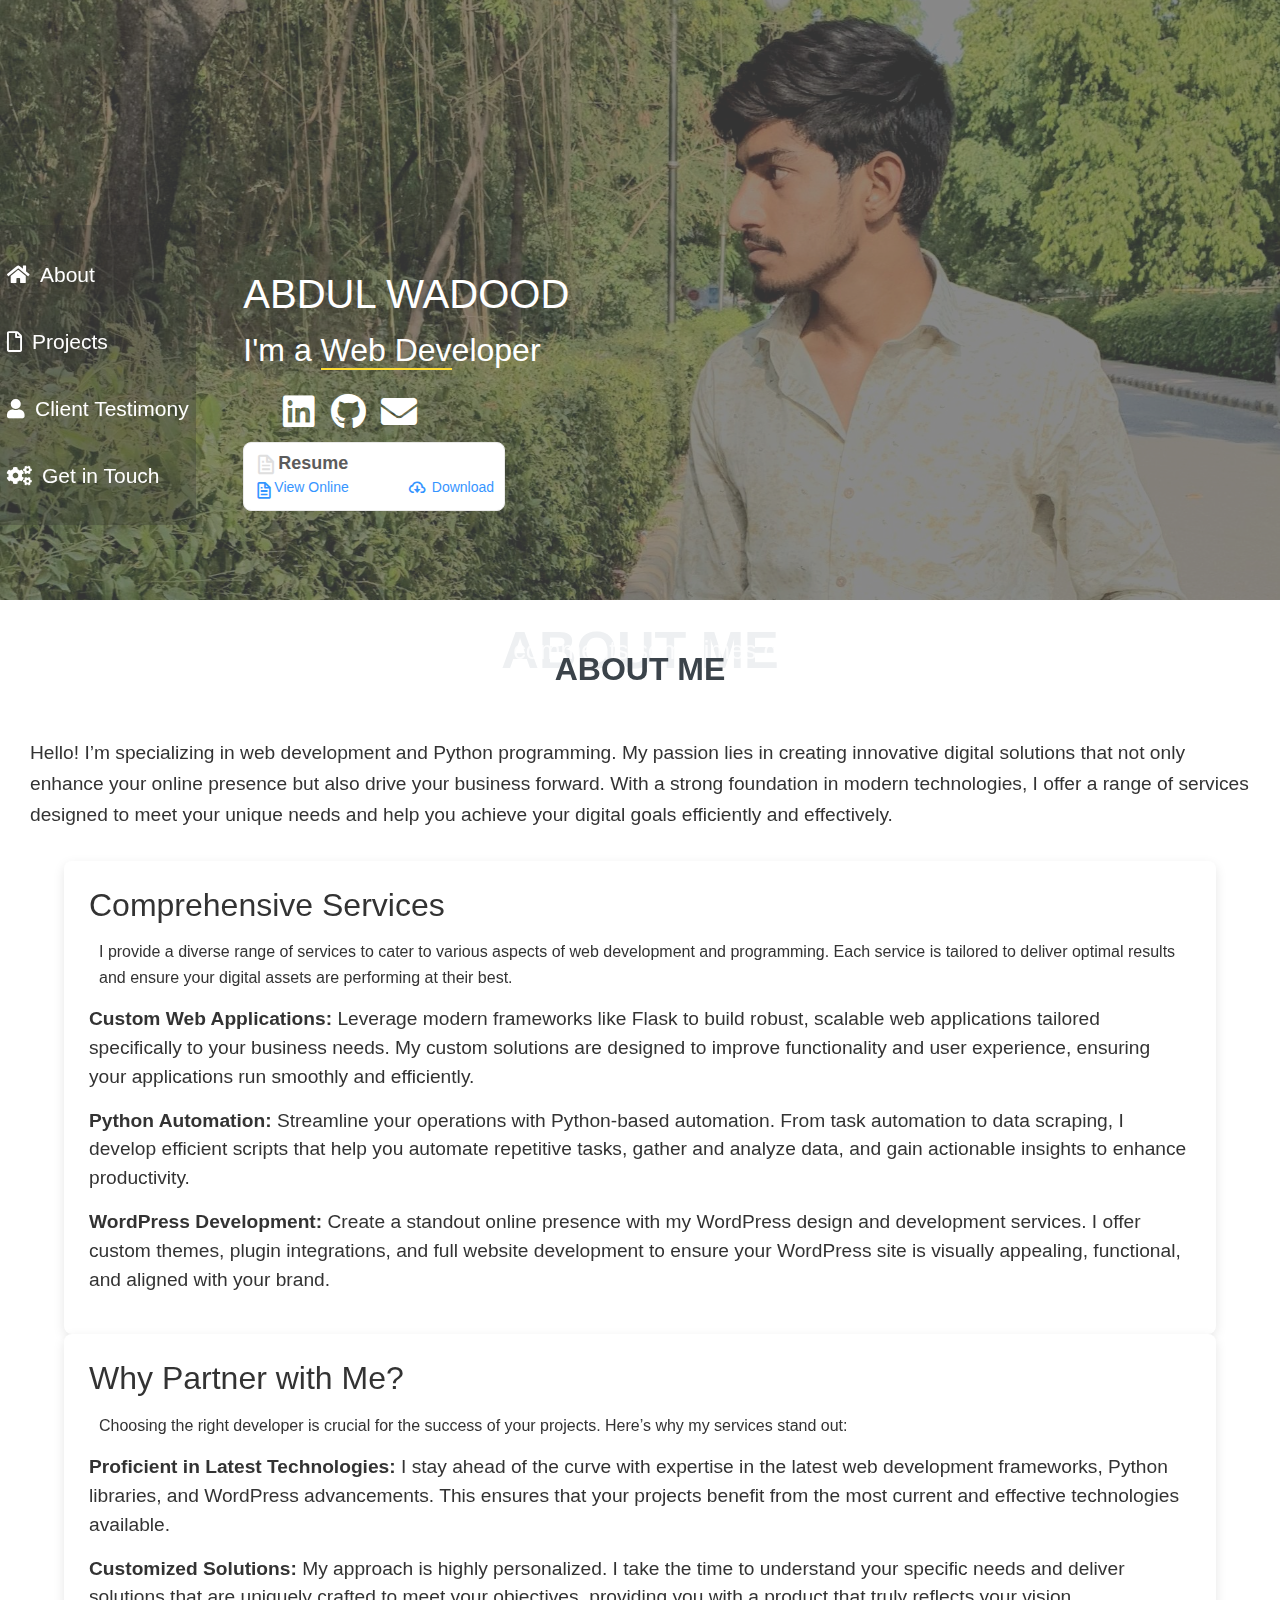
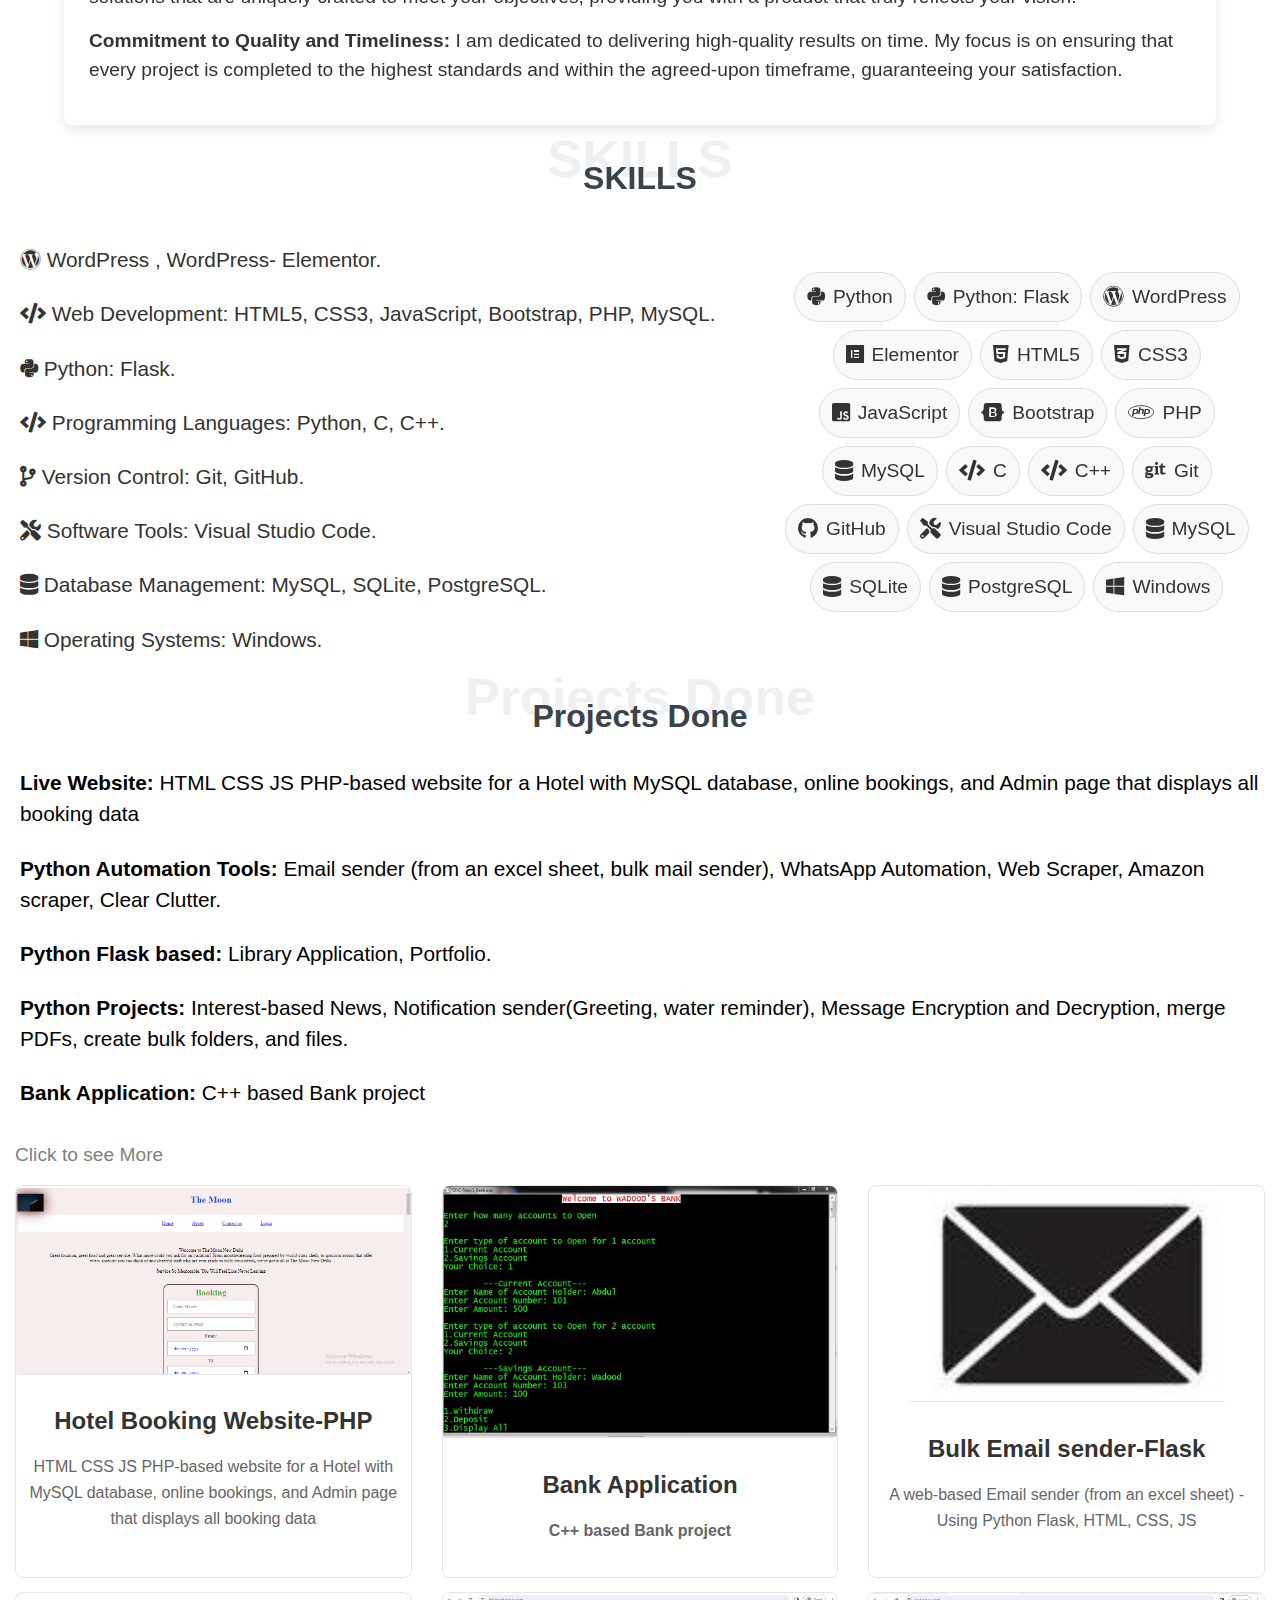
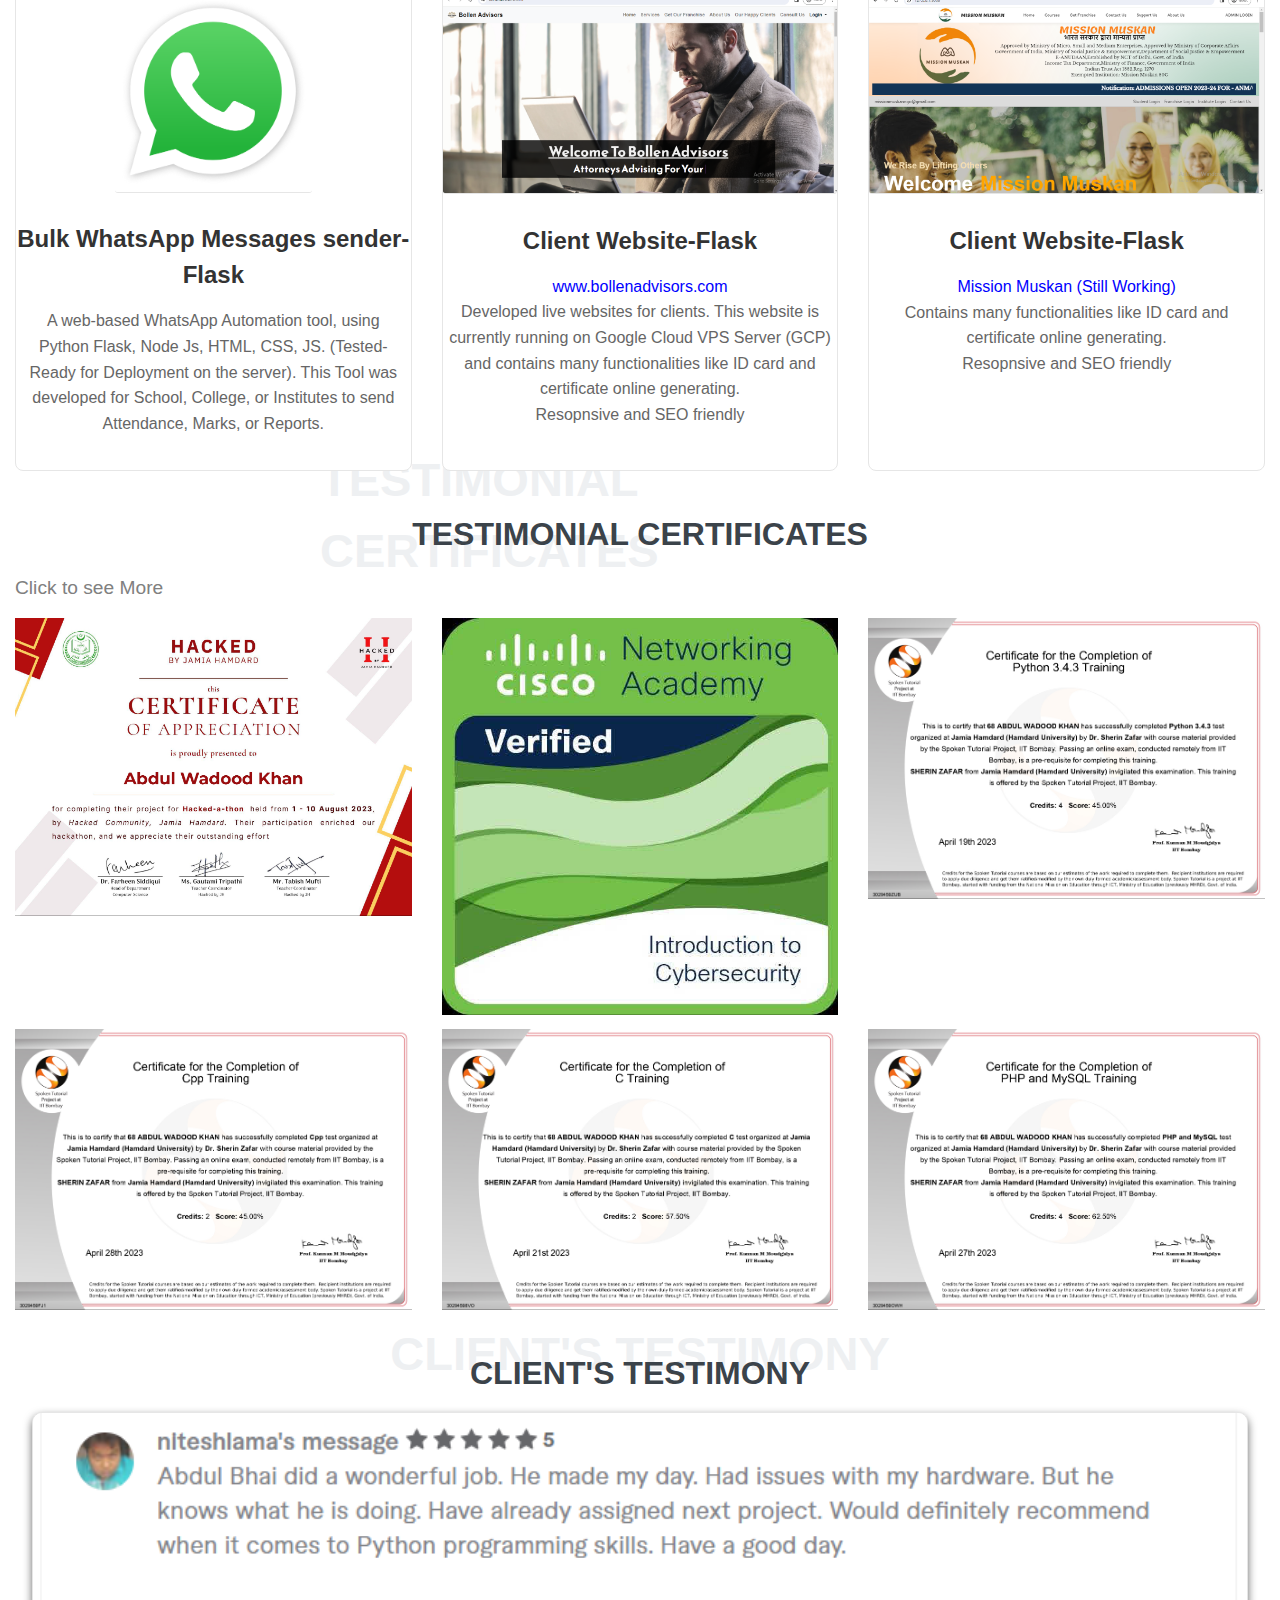
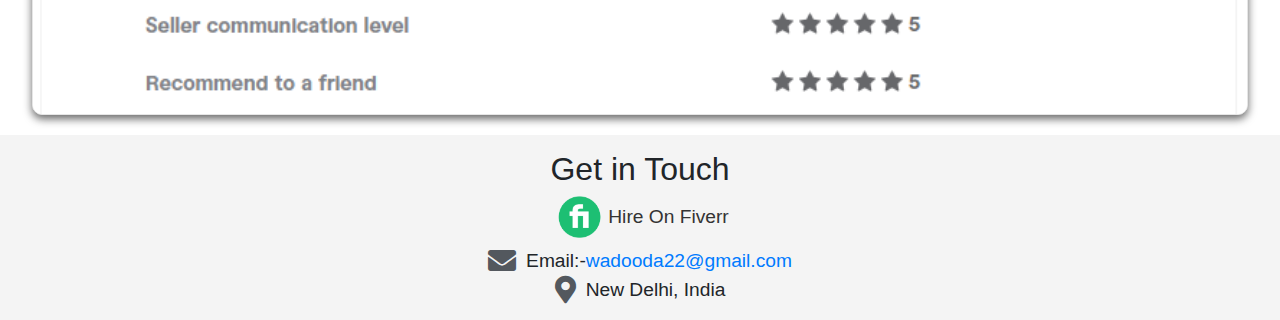
<file: index.html>
<!DOCTYPE html>
<html lang="en">

<head>
  <meta charset="UTF-8">
  <meta name="viewport" content="width=device-width, initial-scale=1, shrink-to-fit=no">
  <title>Abdul Wadood - Software developer | Web developer | Freelancer | Portfolio | Website </title>
  <!-- Bootstrap CSS -->
  <link rel="stylesheet" href="https://stackpath.bootstrapcdn.com/bootstrap/4.3.1/css/bootstrap.min.css">
  <!-- Font Awesome CSS for icons -->
  <link rel="stylesheet" href="https://cdnjs.cloudflare.com/ajax/libs/font-awesome/5.15.1/css/all.min.css">

  <link rel="stylesheet" href="https://unpkg.com/boxicons@2.1.2/css/boxicons.min.css">

  <meta name="description" content="Experienced web developer and Python specialist based in Delhi. Offering custom web applications, efficient Python automation, and professional WordPress development. Enhance your digital presence with tailored solutions and expert support.">
  <meta name="keywords" content="web development, Python programming, custom web applications, Python automation, WordPress development, freelance web developer, digital solutions, professional web services, freelancer, website, Flask, delhi web development, delhi Python expert, okhla website building, okhla Python expert,batla house web development, batla house Python expert,small bussiness,los angeles,california,noida">
  <meta name="author" content="Abdul Wadood">
  <meta name="viewport" content="width=device-width, initial-scale=1.0">
  
  
  <!-- <link rel="stylesheet" href="/bootstrap/css/bootstrap.min.css"> -->
  <!-- <link rel="stylesheet" href="/css/bootstrap.min.css"> -->
  <!-- <script src="/bootstrap/js/bootstrap.bundle.min.js"></script>
<script src="/bootstrap/js/popper.js"></script>
<script src="/bootstrap/js/jquery.js"></script>
<script src="/bootstrap/js/min.js"></script> -->




  <link rel="stylesheet" href="style.css">
  <link rel="stylesheet" href="media.css">

  <!-- Fetch the SVG content for the "timer" icon -->
  <link rel="icon" href="timer-icon.png" type="image/png">
  <!-- <link rel="icon" href="/path/to/favicon.ico" type="image/x-icon"> -->
  <link rel="shortcut icon" href="timer-icon.png" type="image/png">

</head>

<body>

  <!-- Add the id="mainNavbar" to your navbar div -->
  <div class="navbar" id="mainNavbar">
    <a href="/" id="first">Abdul Wadood</a>
    <a href="#about.html"><i class="fas fa-home"></i>About</a>
    <a href="#projects"><i class="far fa-file"></i>Projects</a>
    <a href="#testimony"><i class="fas fa-user"></i>Client Testimony</a>
    <a href="#get-in-touch"><i class="fas fa-cogs"></i>Get in Touch</a>
  </div>


  <div class="container-fluid">
    <div class="row">
      <!-- Right Content -->
      <div class="col-md-10 offset-md-2">
        <div class="container center-content">
          <h1>ABDUL WADOOD</h1>
          <p class="lead">I'm a <span class="green-underline">Web Dev</span>eloper</p>
          <!-- webdeveloper , website development, wordpress ,  elemntor, python-->
          <div class="social-icons">
            <a href="https://www.linkedin.com/in/abdul-wadood-5a5a9a24a/" target="_blank" title="LinkedIn">
              <i class="fab fa-linkedin"></i>
            </a>

            <a href="https://github.com/abdulhost" target="_blank" title="GitHub">
              <i class="fab fa-github"></i>
            </a>

            <!-- <a href="mailto:wadooda22@gmail.com" title="Email">
              <i class="fas fa-envelope icon"></i>
            </a> -->
            <a href="mailto:wadooda22@gmail.com?subject=Refrence:-Portfolio" title="Email">
              <i class="fas fa-envelope icon"></i>
          </a>
          

          </div>


          <p class="quote">"Code never lies, comments sometimes do."<br><span class="author-name">-Ron Jeffries</span>
          </p>

        </div>
        <div class="col">
          <div class="resume document-card">
            <i class="bx bx-file document-icon"></i>
            <div class="card-body" style="
                -ms-flex: 1 1 auto;
                flex: 1 1 auto;
                padding: 10px;
            ">
              <h5 class="document-title">Resume</h5>
              <div class="document-download">
                <a href="resume.pdf" target="_blank"><i class="bx bx-file"
                    style="font-size: 20px; margin-top: 5px;"></i> View Online</a>
                <a href="resume.pdf" download><i class="bx bx-cloud-download"></i> Download</a>
              </div>
            </div>
          </div>
        </div>
      </div>
    </div>
  </div>
  <!-- About Section -->
  <div class="about-section" id="about">
    <span>ABOUT ME</span>
    <h2 class="section-title">ABOUT ME</h2>
    <!-- <p>
      Dedicated and enthusiastic BCA student at Jamia Hamdard with a strong passion for web development and Python
      programming. Eager to leverage my skills and knowledge to contribute effectively to a software engineering role
      and drive the success of a forward-thinking organization.<br>
      Purpose for developing this website was to showcase my skills, still working on this...<br>
    </p> -->

    <!-- <p>
      Jamia Hamdard University, [Expected Graduation: 2024, May] - Bachelors of Computer Applications
    </p> -->
    <section id="intro" style="padding: 20px; margin: 0; background: #ffffff; border-radius: 8px;">
      <p>Hello! I’m specializing in web development and Python programming. My passion lies in creating innovative digital solutions that not only enhance your online presence but also drive your business forward. With a strong foundation in modern technologies, I offer a range of services designed to meet your unique needs and help you achieve your digital goals efficiently and effectively.</p>
  </section>
  
  <section id="services" style="padding: 25px; margin: 0 5%; background: #ffffff; border-radius: 8px; box-shadow: 0 4px 12px rgba(0, 0, 0, 0.1);">
      <h2 style="font-size: 2rem; margin-bottom: 15px;">Comprehensive Services</h2>
      <p style="font-size: 1rem; margin-bottom: 15px;">I provide a diverse range of services to cater to various aspects of web development and programming. Each service is tailored to deliver optimal results and ensure your digital assets are performing at their best.</p>
      <ul style="list-style-type: none; padding: 0; margin: 0;">
          <li style="margin: 15px 0;">
              <strong style="font-size: 1.2rem;">Custom Web Applications:</strong> Leverage modern frameworks like Flask to build robust, scalable web applications tailored specifically to your business needs. My custom solutions are designed to improve functionality and user experience, ensuring your applications run smoothly and efficiently.
          </li>
          <li style="margin: 15px 0;">
              <strong style="font-size: 1.2rem;">Python Automation:</strong> Streamline your operations with Python-based automation. From task automation to data scraping, I develop efficient scripts that help you automate repetitive tasks, gather and analyze data, and gain actionable insights to enhance productivity.
          </li>
          <li style="margin: 15px 0;">
              <strong style="font-size: 1.2rem;">WordPress Development:</strong> Create a standout online presence with my WordPress design and development services. I offer custom themes, plugin integrations, and full website development to ensure your WordPress site is visually appealing, functional, and aligned with your brand.
          </li>
      </ul>
  </section>
  
  <section id="why-choose-me" style="padding: 25px; margin: 0 5%; background: #ffffff; border-radius: 8px; box-shadow: 0 4px 12px rgba(0, 0, 0, 0.1);">
      <h2 style="font-size: 2rem; margin-bottom: 15px;">Why Partner with Me?</h2>
      <p style="font-size: 1rem; margin-bottom: 15px;">Choosing the right developer is crucial for the success of your projects. Here’s why my services stand out:</p>
      <ul style="list-style-type: none; padding: 0; margin: 0;">
          <li style="margin: 15px 0;">
              <strong style="font-size: 1.2rem;">Proficient in Latest Technologies:</strong> I stay ahead of the curve with expertise in the latest web development frameworks, Python libraries, and WordPress advancements. This ensures that your projects benefit from the most current and effective technologies available.
          </li>
          <li style="margin: 15px 0;">
              <strong style="font-size: 1.2rem;">Customized Solutions:</strong> My approach is highly personalized. I take the time to understand your specific needs and deliver solutions that are uniquely crafted to meet your objectives, providing you with a product that truly reflects your vision.
          </li>
          <li style="margin: 15px 0;">
              <strong style="font-size: 1.2rem;">Commitment to Quality and Timeliness:</strong> I am dedicated to delivering high-quality results on time. My focus is on ensuring that every project is completed to the highest standards and within the agreed-upon timeframe, guaranteeing your satisfaction.
          </li>
      </ul>
  </section>
  
  

    <!-- <h3 class="mt-4">SKILLS</h3> -->
    <span style="margin-top: 34px;">SKILLS</span>
    <h2 class="section-title" style="margin-top: 34px;">SKILLS</h2>
    <div class="skills-container">
      <div class="left-side">
        <ul class="list-group">
          <li class="list-group-item">
            <i class="fab fa-wordpress"></i> WordPress , WordPress- Elementor.
          </li>
          <li class="list-group-item">
            <i class="fas fa-code"></i> Web Development: HTML5, CSS3, JavaScript, Bootstrap, PHP, MySQL.
          </li>
          <li class="list-group-item">
            <i class="fab fa-python"></i> Python: Flask.
          </li>
          <li class="list-group-item">
            <i class="fas fa-code"></i> Programming Languages: Python, C, C++.
          </li>
          <li class="list-group-item">
            <i class="fas fa-code-branch"></i> Version Control: Git, GitHub.
          </li>
          <li class="list-group-item">
            <i class="fas fa-tools"></i> Software Tools: Visual Studio Code.
          </li>
          <li class="list-group-item">
            <i class="fas fa-database"></i> Database Management: MySQL, SQLite, PostgreSQL.
          </li>
          <li class="list-group-item">
            <i class="fab fa-windows"></i> Operating Systems: Windows.
          </li>
        </ul>
      </div>

      <div class="right-side">
        <!-- <div class="skill-container">
          <div class="skills html">HTML</div>
        </div>

        <div class="skill-container">
          <div class="skills css">CSS</div>
        </div>

        <div class="skill-container">
          <div class="skills js">JavaScript</div>
        </div>

        <div class="skill-container">
          <div class="skills php">PHP</div>
        </div>

        <div class="skill-container">
          <div class="skills wp">C++ Language</div>
        </div>

        <div class="skill-container">
          <div class="skills ps">C Language</div>
        </div>
        <div class="skill-container">
          <div class="skills py">Python</div>
        </div> -->
        <div class="language-box">
          <i class="fab fa-python"></i>
          <h4>Python</h4>
        </div>
        <div class="language-box">
          <i class="fab fa-python"></i>
          <h4>Python: Flask</h4>
        </div>
        <div class="language-box">
          <i class="fab fa-wordpress"></i>
          <h4>WordPress</h4>
        </div>
        <div class="language-box">
          <i class="fab fa-elementor"></i>
          <h4>Elementor</h4>
        </div>
        <div class="language-box">
          <i class="fab fa-html5"></i>
          <h4>HTML5</h4>
        </div>
        <div class="language-box">
          <i class="fab fa-css3-alt"></i>
          <h4>CSS3</h4>
        </div>
        <div class="language-box">
          <i class="fab fa-js-square"></i>
          <h4>JavaScript</h4>
        </div>
        <div class="language-box">
          <i class="fab fa-bootstrap"></i>
          <h4>Bootstrap</h4>
        </div>
        <div class="language-box">
          <i class="fab fa-php"></i>
          <h4>PHP</h4>
        </div>
        <div class="language-box">
          <i class="fas fa-database"></i>
          <h4>MySQL</h4>
        </div>
        <div class="language-box">
          <i class="fas fa-code"></i>
          <h4>C</h4>
        </div>
        <div class="language-box">
          <i class="fas fa-code"></i>
          <h4>C++</h4>
        </div>
        <div class="language-box">
          <i class="fab fa-git"></i>
          <h4>Git</h4>
        </div>
        <div class="language-box">
          <i class="fab fa-github"></i>
          <h4>GitHub</h4>
        </div>
        <div class="language-box">
          <i class="fas fa-tools"></i>
          <h4>Visual Studio Code</h4>
        </div>
        <div class="language-box">
          <i class="fas fa-database"></i>
          <h4>MySQL</h4>
        </div>
        <div class="language-box">
          <i class="fas fa-database"></i>
          <h4>SQLite</h4>
        </div>
        <div class="language-box">
          <i class="fas fa-database"></i>
          <h4>PostgreSQL</h4>
        </div>
        <div class="language-box">
          <i class="fab fa-windows"></i>
          <h4>Windows</h4>
        </div>
      </div>
    </div>

  </div>

  <!-- Projects Section -->
  <div class="projects-section" id="projects">
    <!-- <h2 class="section-title">Projects Done</h2> -->
    <span>Projects Done</span>
    <h2 class="section-title">Projects Done</h2>
    <div class="project-list">
      <ul class="list-group">
        <li class="list-group-item">
          <strong>Live Website:</strong> HTML CSS JS PHP-based website for a Hotel with MySQL database, online bookings,
          and Admin page that displays all booking data
        </li>
        <li class="list-group-item">
          <strong>Python Automation Tools:</strong> Email sender (from an excel sheet, bulk mail sender), WhatsApp
          Automation, Web Scraper, Amazon scraper, Clear Clutter.
        </li>
        <li class="list-group-item">
          <strong>Python Flask based:</strong> Library Application, Portfolio.
        </li>
        <li class="list-group-item">
          <strong>Python Projects:</strong> Interest-based News, Notification sender(Greeting, water reminder), Message
          Encryption and Decryption, merge PDFs, create bulk folders, and files.
        </li>
        <li class="list-group-item">
          <strong>Bank Application:</strong> C++ based Bank project
        </li>
      </ul>
    </div>

    <!-- <div class="project-details">
    <h3>Data Analysis and Visualization (Python Project)</h3>
    <ul>
      <li>Developed interactive data insights using Flask framework.</li>
      <li>Designed a personal portfolio website using Flask and PostgreSQL.</li>
    </ul>

    <h3>Portfolio Website (Live Website Development)</h3>
    <ul>
      <li>Implemented user authentication, Feedback/offer Form submission with PostgreSQL as backend.</li>
      <li>Optimized website performance and responsiveness for diverse devices.</li>
    </ul>

    <h3>WhatsApp Messages Sender web app (Live Website Development)</h3>
    <ul>
      <li>Using Selenium and Node.js library.</li>
      <li>Implemented user authentication, Feedback/offer Form submission with PostgreSQL as backend.</li>
      <li>Optimized website performance and responsiveness for diverse devices.</li>
    </ul>

    <h3>Client Websites</h3>
    <p>
      Developed live websites for clients. You can see samples of my work on <a href="https://www.bollenadvisors.com" target="_blank">www.bollenadvisors.com</a>. This website is currently running on Google Cloud VPS Server (GCP) and contains many functionalities like ID card and certificate online generating.
    </p>
  </div> -->

    <div class="container">
      <p style="color: gray;">Click to see More</p>
      <div class="row">
        <!-- <div class="col-md-4">
          <div class="card project-card">
            <a href="#" data-toggle="modal" data-target="#myModal0">
              <img src="Home-FlatMatch -1.png" class="card-img-top card-img" alt="Image 1">
              <div class="card-text-container">
                <p class="project-name"> FlatMatch-Flask WebApp </p>
                <p class="card-text">
                  In a world bustling with activity and constant change, finding the perfect living space can often feel
                  like searching for a needle in a haystack. Whether you're a college student navigating the
                  complexities of relocation or a young professional seeking compatible roommates, the quest for an
                  ideal living arrangement can be daunting. Enter FlatMatch – your ultimate destination for hassle-free
                  room and roommate searches.
                </p>
              </div>
              <div class="card-overlay">
                <p class="mb-0">See more</p>
              </div>
            </a>
          </div>
        </div> -->

        <div class="col-md-4">
          <div class="card project-card">
            <a href="#" data-toggle="modal" data-target="#myModal1">
              <img src="hotel.png" class="card-img-top card-img" alt="Image 1">
              <div class="card-text-container">
                <p class="project-name">Hotel Booking Website-PHP</p>
                <p class="card-text">
                  HTML CSS JS PHP-based website for a Hotel with MySQL database, online bookings, and Admin page that
                  displays all booking data
                </p>
              </div>
              <div class="card-overlay">
                <p class="mb-0">See more</p>
              </div>
            </a>
          </div>
        </div>

        <div class="col-md-4">
          <div class="card project-card">
            <a href="#" data-toggle="modal" data-target="#myModal2">
              <img src="Image1.jpeg" class="card-img-top card-img" alt="Image 2">
              <div class="card-text-container">
                <p class="project-name">Bank Application</p>
                <p class="card-text">
                  <strong>C++ based Bank project</strong>
                </p>
              </div>
              <div class="card-overlay">
                <p class="mb-0">See more</p>
              </div>
            </a>
          </div>
        </div>

        <div class="col-md-4">
          <div class="card project-card">
            <a href="#" data-toggle="modal" data-target="#myModal3">
              <img src="email.jpg" style="width: 80%; margin: auto; display: block;" class="card-img-top card-img"
                alt="Image 3">

              <div class="card-text-container">
                <p class="project-name">Bulk Email sender-Flask</p>
                <p class="card-text">
                  A web-based Email sender (from an excel sheet) - Using Python Flask, HTML, CSS, JS
                </p>
              </div>
              <div class="card-overlay">
                <p class="mb-0">See more</p>
              </div>
            </a>
          </div>
        </div>

        <div class="col-md-4">
          <div class="card project-card">
            <a href="#" data-toggle="modal" data-target="#myModal4">
              <img src="WhatsApp.svg.webp" style="width: 50%; margin: auto; display: block;"
                class="card-img-top card-img" alt="Image 4">
              <div class="card-text-container">
                <p class="project-name">Bulk WhatsApp Messages sender- Flask</p>
                <p class="card-text">
                  A web-based WhatsApp Automation tool, using Python Flask, Node Js, HTML, CSS, JS. (Tested-Ready for
                  Deployment on the server). This Tool was developed for School, College, or Institutes to send
                  Attendance,
                  Marks, or Reports.
                </p>
              </div>
              <div class="card-overlay">
                <p class="mb-0">See more</p>
              </div>
            </a>
          </div>
        </div>

        <div class="col-md-4">
          <div class="card project-card">
            <a href="#" data-toggle="modal" data-target="#myModal5">
              <img src="bollen.png" class="card-img-top card-img" alt="Image 5">
              <div class="card-text-container">
                <p class="project-name">Client Website-Flask</p>
                <p class="card-text">
                  <span style="color:blue;">www.bollenadvisors.com</span><br>
                  Developed live websites for clients. This website is currently running on Google Cloud VPS Server
                  (GCP)
                  and contains many functionalities like ID card and certificate online generating.
                  <br>Resopnsive and SEO friendly
                </p>
              </div>
              <div class="card-overlay">
                <span
                  style="text-decoration: underline; cursor: pointer; margin-bottom: 80px; display: block; color: aliceblue; transition: transform 0.3s;"
                  onclick="window.open('https://www.bollenadvisors.com', '_blank')"
                  onmouseover="this.style.transform='scale(1.1)'"
                  onmouseout="this.style.transform='scale(1)'">www.bollenadvisors.com</span>
                <p class="mb-0"
                  style="margin-top: 5px; text-align: center; position: absolute; width: 100%; transition: transform 0.3s;">
                  See more</p>
              </div>
            </a>
          </div>
        </div>

        <div class="col-md-4">
          <div class="card project-card">
            <a href="#" data-toggle="modal" data-target="#myModal6">
              <img src="mission muskan.png" class="card-img-top card-img" alt="Image 5">
              <div class="card-text-container">
                <p class="project-name">Client Website-Flask </p>
                <p class="card-text">
                  <span style="color: blue;">Mission Muskan (Still Working)</span><br>
                  Contains many functionalities like ID card and certificate online generating.
                  <br>Resopnsive and SEO friendly
                </p>
              </div>
              <div class="card-overlay">
                <!-- <span
                style="text-decoration: underline; cursor: pointer; margin-bottom: 80px; display: block; color: aliceblue; transition: transform 0.3s;"
                onclick="window.open('https://www.bollenadvisors.com', '_blank')"
                onmouseover="this.style.transform='scale(1.1)'"
                onmouseout="this.style.transform='scale(1)'">www.bollenadvisors.com</span> -->
                <p class="mb-0"
                  style="margin-top: 5px; text-align: center; position: absolute; width: 100%; transition: transform 0.3s;">
                  See more</p>
              </div>
            </a>
          </div>
        </div>




      </div>
    </div>

  </div>



  <!-- Modal for Image 0 -->
  <!-- <div class="modal fade" id="myModal0" tabindex="-1" role="dialog" aria-labelledby="myModalLabel0" aria-hidden="true">
    <div class="modal-dialog" role="document">
      <div class="modal-content">
        <div class="modal-body" style="background-color: black;">
          <h5 class="modal-title" style="color: white;">FlatMatch-Flask WebApp</h5>
          <video class="img-fluid" controls alt="Large Image 2" controlsList="nodownload" style="margin-bottom: 15px;">
            <source src="Home-FlatMatch.mp4" type="video/mp4">
            Your browser does not support the video tag.
          </video>

          <img src="Home-FlatMatch -1.png" class="img-fluid" alt="Large Image 1" style="margin-bottom: 10px;">
          <img src="Home-FlatMatch -2.png" class="img-fluid" alt="Large Image 1" style="margin-bottom: 10px;">
          <img src="Home-FlatMatch -3.png" class="img-fluid" alt="Large Image 1" style="margin-bottom: 10px;">
          <img src="Home-FlatMatch -4.png" class="img-fluid" alt="Large Image 1" style="margin-bottom: 10px;">
          <img src="Home-FlatMatch -5.png" class="img-fluid" alt="Large Image 1" style="margin-bottom: 10px;">
        </div>
      </div>
    </div>
  </div> -->
  <!-- Modal for Image 1 -->
  <div class="modal fade" id="myModal1" tabindex="-1" role="dialog" aria-labelledby="myModalLabel1" aria-hidden="true">
    <div class="modal-dialog" role="document">
      <div class="modal-content">
        <div class="modal-body" style="background-color: black;">
          <h5 class="modal-title" style="color: white;">Hotel Booking Website</h5>

          <img src="hotel.png" class="img-fluid" alt="Large Image 1" style="margin-bottom: 10px;">
          <!-- <img src="hotel2.png" class="img-fluid" alt="Large Image 1" style="margin-bottom: 10px;"> -->
        </div>
      </div>
    </div>
  </div>

  <!-- Modal for Image 2 -->
  <div class="modal fade" id="myModal2" tabindex="-1" role="dialog" aria-labelledby="myModalLabel2" aria-hidden="true">
    <div class="modal-dialog" role="document">
      <div class="modal-body" style="background-color: black;">
        <h5 class="modal-title" style="color: white;">Bank Application</h5>

        <img src="Image1.jpeg" class="img-fluid" alt="Large Image 1" style="margin-bottom: 10px;">
        <img src="Image2.jpeg" class="img-fluid" alt="Large Image 1" style="margin-bottom: 10px;">
        <img src="Image3.jpeg" class="img-fluid" alt="Large Image 1" style="margin-bottom: 10px;">
        <img src="Image4.jpeg" class="img-fluid" alt="Large Image 1" style="margin-bottom: 10px;">
        <img src="Image5.jpeg" class="img-fluid" alt="Large Image 1" style="margin-bottom: 10px;">
      </div>
    </div>
  </div>
  </div>

  <!-- Modal for Image 3 -->
  <div class="modal fade" id="myModal3" tabindex="-1" role="dialog" aria-labelledby="myModalLabel3" aria-hidden="true">
    <div class="modal-dialog" role="document">
      <div class="modal-content">
        <div class="modal-body" style="background-color: black;">
          <h5 class="modal-title" style="color: white;">Email Sender</h5>

          <video class="img-fluid" controls alt="Large Image 2" controlsList="nodownload" style="margin-bottom: 15px;">
            <source src="email.mp4" type="video/mp4">
            Your browser does not support the video tag.
          </video>
        </div>
      </div>
    </div>
  </div>
  <!-- Modal for Image 4 -->
  <div class="modal fade" id="myModal4" tabindex="-1" role="dialog" aria-labelledby="myModalLabel4" aria-hidden="true">
    <div class="modal-dialog" role="document">
      <div class="modal-content">
        <div class="modal-body" style="background-color: black;">
          <h5 class="modal-title" style="color: white;">Bulk WhatsApp Messages sender</h5>

          <!-- <img src="image3_large1.jpg" class="img-fluid" alt="Large Image 1" style="margin-bottom: 10px;"> -->
          <video class="img-fluid" controls alt="Large Image 2" controlsList="nodownload" style="margin-bottom: 15px;">
            <source src="whatsapp.mp4" type="video/mp4">
            Your browser does not support the video tag.
          </video>
          <h7 class="modal-title" style="color: white;">With Proof</h7>

          <video class="img-fluid" controls alt="Large Image 2" controlsList="nodownload" style="margin-bottom: 15px;">
            <source src="whatsapp with proof.mp4" type="video/mp4">
            Your browser does not support the video tag.
          </video>

        </div>
      </div>
    </div>
  </div>
  <!-- Modal for Image 5 -->
  <div class="modal fade" id="myModal5" tabindex="-1" role="dialog" aria-labelledby="myModalLabel5" aria-hidden="true">
    <div class="modal-dialog" role="document">
      <div class="modal-content">
        <div class="modal-body" style="background-color: black;">
          <h5 class="modal-title" style="color: white;">Client</h5>
          <img src="bollen.png" class="img-fluid" alt="Large Image 1" style="margin-bottom: 10px;">
          <video class="img-fluid" controls alt="Large Image 2" controlsList="nodownload" style="margin-bottom: 15px;">
            <source src="bollen advisors.mp4" type="video/mp4">
            Your browser does not support the video tag.
          </video>
        </div>
      </div>
    </div>
  </div>
  <!-- Modal for Image 6 -->
  <div class="modal fade" id="myModal6" tabindex="-1" role="dialog" aria-labelledby="myModalLabel6" aria-hidden="true">
    <div class="modal-dialog" role="document">
      <div class="modal-content">
        <div class="modal-body" style="background-color: black;">
          <h5 class="modal-title" style="color: white;">Client</h5>
          <img src="mission muskan.png" class="img-fluid" alt="Large Image 1" style="margin-bottom: 10px;">
          <video class="img-fluid" controls alt="Large Image 2" controlsList="nodownload" style="margin-bottom: 15px;">
            <source src="misson muskan.mp4" type="video/mp4">
            Your browser does not support the video tag.
          </video>
        </div>
      </div>
    </div>
  </div>

  <!-- certificates -->
  <div class="container" style="margin-top: 30px;">
    <span class="span-bg">TESTIMONIAL CERTIFICATES</span>
    <h2 class="section-title">TESTIMONIAL CERTIFICATES</h2>
    <p style="color: gray;">Click to see More</p>

    <div class="row">
      <div class="col-md-4">
        <div class="certificate-card">
          <a target="_blank" href="AbdulWadoodKhan.pdf">
            <img src="AbdulWadoodKhan.png" class="certificate-img" alt="Certificate 1">
            <div class="certificate-overlay">
              <h3 class="certificate-title">Hackathon</h3>
              <p class="certificate-description">Certificate of appreciation from Hacked-a-thon by Jamia Hamdard</p>
            </div>
          </a>
        </div>
      </div>
      <div class="col-md-4">
        <div class="certificate-card">
          <a target="_blank" href="cisco certificate.jpg">
            <img src="cisco.jpg" class="certificate-img" alt="Certificate 1">
            <div class="certificate-overlay">
              <h3 class="certificate-title">Cisco</h3>
              <p class="certificate-description">Certificate of completion of Intoduction to Cybersecurity from Cisco
              </p>
            </div>
          </a>
        </div>
      </div>
      <div class="col-md-4">
        <div class="certificate-card">
          <!--               <a target="_blank" href="/python certificate.pdf"> -->
          <a target="_blank" href="pythoncertificate.pdf">

            <img src="pythoncertificate.jpg" class="certificate-img" alt="Certificate 2">
            <div class="certificate-overlay">
              <h3 class="certificate-title">Python 3.4.3 Certificate</h3>
              <p class="certificate-description">Certificate for the Completion of
                Python 3.4.3 Training. Spoken Tutorial Project, IIT Bombay from Jamia Hamdard (Hamdard University)</p>
            </div>
          </a>
        </div>
      </div>
      <div class="col-md-4">
        <div class="certificate-card">
          <a target="_blank" href="cpp.pdf">

            <img src="cppcertificate.jpg" class="certificate-img" alt="Certificate 3">
            <div class="certificate-overlay">
              <h3 class="certificate-title">Certificate of
                Cpp Training</h3>
              <p class="certificate-description">Certificate for the Completion of
                Cpp Training.Spoken Tutorial Project, IIT Bombay from Jamia Hamdard (Hamdard University)</p>
            </div>
          </a>
        </div>
      </div>
      <div class="col-md-4">
        <div class="certificate-card">
          <a target="_blank" href="c.pdf">

            <img src="ccertificate.jpg" class="certificate-img" alt="Certificate 3">
            <div class="certificate-overlay">
              <h3 class="certificate-title">Certificate of
                C Training</h3>
              <p class="certificate-description">Certificate for the Completion of
                C Training.Spoken Tutorial Project, IIT Bombay from Jamia Hamdard (Hamdard University)</p>
            </div>
          </a>
        </div>
      </div>
      <div class="col-md-4">
        <div class="certificate-card">
          <a target="_blank" href="phpmysql.pdf">

            <img src="phpmysql certificate.jpg" class="certificate-img" alt="Certificate 3">
            <div class="certificate-overlay">
              <h3 class="certificate-title">Certificate of
                PHP and MySQL Training</h3>
              <p class="certificate-description">Certificate for the Completion of
                PHP and MySQL Training.Spoken Tutorial Project, IIT Bombay from Jamia Hamdard (Hamdard University)</p>
            </div>
          </a>
        </div>
      </div>
    </div>
  </div>


  <!-- TESTIMONY section -->
  <div class="testimony" id="testimony">
    <span>CLIENT'S TESTIMONY</span>
    <h2 class="section-title">CLIENT'S TESTIMONY</h2>
    <div class="card">
      <img src="client.PNG" alt="Testimony Image">

    </div>
  </div>

  <section class="get-in-touch" id="get-in-touch">
    <h2>Get in Touch</h2>
    <!-- Fiverr Logo -->
    <a target="_blank" href="https://www.fiverr.com/users/abdulwadood126/manage_gigs" class="fiverr-link">
      <img src="Fiverr-Logo.png" alt="Fiverr Logo" class="fiverr-logo">
      <p style="margin-top: 0;
       margin-bottom: 0;
      display: flex;
      justify-content: center;
      align-items: center;"> Hire On Fiverr</p>
    </a>
    
    <!-- Contact Details -->
    <div class="contact-details">
      <p>
        <i class="fas fa-envelope icon"></i> <!-- Email Font Awesome Icon -->
        Email:- <a href="mailto:wadooda22@gmail.com?subject=Refrence:-Portfolio" title="Email">
          wadooda22@gmail.com</a>
      </p>
      <p>
        <i class="fas fa-map-marker-alt icon"></i> <!-- Location Font Awesome Icon -->
        New Delhi, India
      </p>
    </div>
  </section>

  <!-- Bootstrap JS and dependencies -->
  <script src="https://code.jquery.com/jquery-3.3.1.slim.min.js"></script>
  <script src="https://cdnjs.cloudflare.com/ajax/libs/popper.js/1.14.7/umd/popper.min.js"></script>
  <script src="https://stackpath.bootstrapcdn.com/bootstrap/4.3.1/js/bootstrap.min.js"></script>


  <script>
    // JavaScript to handle sticky navbar

    window.onscroll = function () {
      stickyNavbar();
    };

    var navbar = document.getElementById("mainNavbar");
    var sticky = navbar.offsetTop;

    function stickyNavbar() {
      if (window.pageYOffset >= sticky) {
        navbar.classList.add("sticky-navbar");
      } else {
        navbar.classList.remove("sticky-navbar");
      }

      // Additional condition for mobile to remove sticky class at top
      if (window.innerWidth <= 768 && window.pageYOffset === 0) {
        navbar.classList.remove("sticky-navbar");
      }
    }


    // JavaScript to handle smooth scrolling and offset for fixed navbar
    document.addEventListener('DOMContentLoaded', function () {
      var navbarHeight = 90; // Set the navbar height in pixels

      document.querySelectorAll('a[href^="#"]').forEach(anchor => {
        anchor.addEventListener('click', function (e) {
          e.preventDefault();

          var targetId = this.getAttribute('href').substring(1);
          var targetElement = document.getElementById(targetId);

          if (targetElement) {
            var offset = targetElement.offsetTop - navbarHeight;

            window.scrollTo({
              top: offset,
              behavior: 'smooth'
            });
          }
        });
      });
    });

    document.addEventListener("DOMContentLoaded", function () {
      window.addEventListener("scroll", function () {
        var scrollPosition = window.scrollY;

        // Check the position of each section and add the active class to the corresponding anchor
        document.querySelectorAll('.navbar a').forEach(function (navLink) {
          var targetId = navLink.getAttribute('href').substring(1);
          var targetSection = document.getElementById(targetId);
          var navbarHeight = 100;

          if (targetSection) {
            var sectionRect = targetSection.getBoundingClientRect();

            if (
              sectionRect.top <= navbarHeight &&
              sectionRect.bottom >= navbarHeight
            ) {
              navLink.classList.add('active');
            } else {
              navLink.classList.remove('active');
            }
          }
        });
      });
    });


  </script>
</body>

</html>
</file>
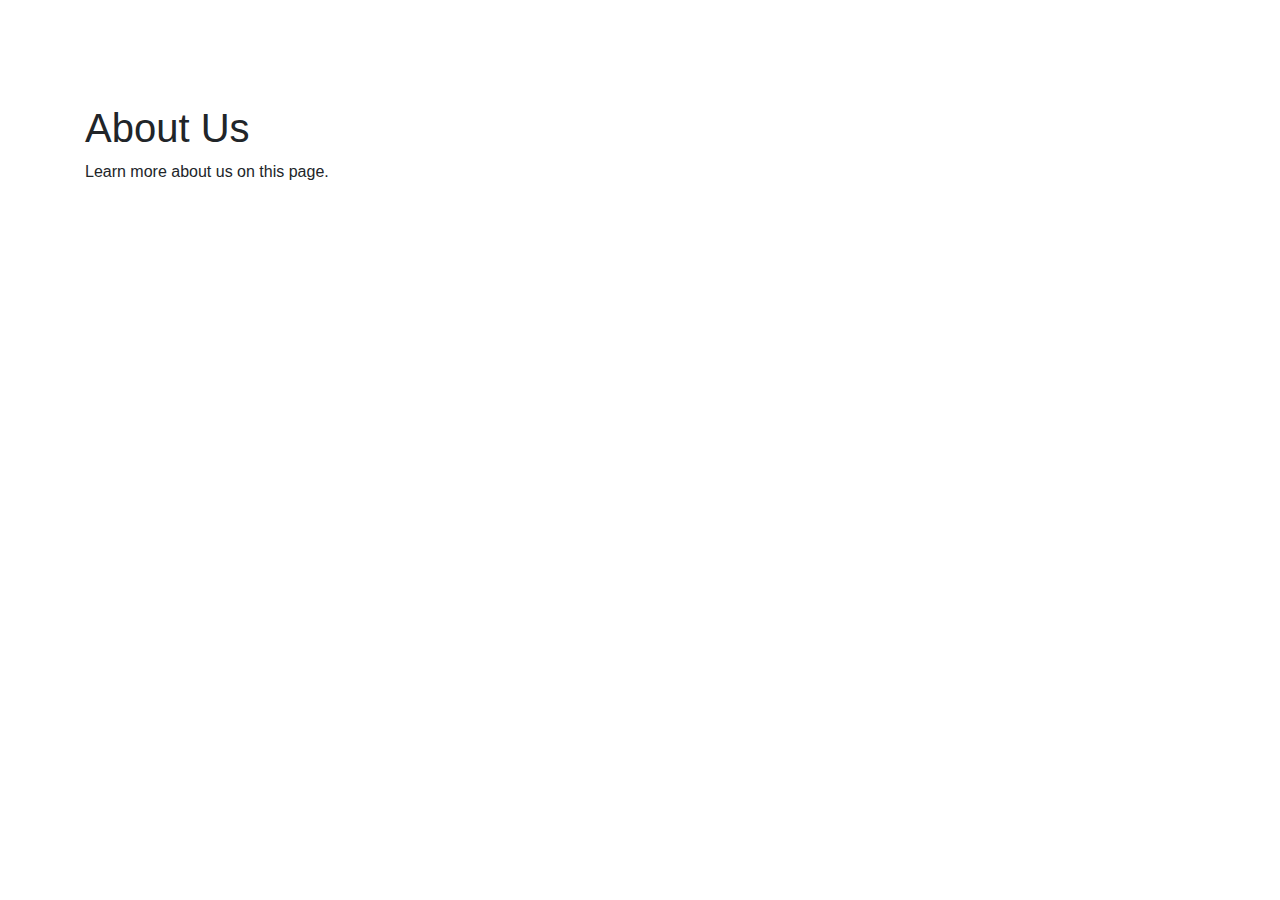
<file: about.html>
<!DOCTYPE html>
<html lang="en">
<head>
    <meta charset="UTF-8">
    <meta name="viewport" content="width=device-width, initial-scale=1.0">
    <title>About - My Bootstrap Website</title>
    <link rel="stylesheet" href="https://maxcdn.bootstrapcdn.com/bootstrap/4.5.2/css/bootstrap.min.css">
    <style>
        body {
            padding-top: 56px;
        }
    </style>
</head>
<body>


<div class="container">
    <h1 class="mt-5">About Us</h1>
    <p>Learn more about us on this page.</p>
</div>

<script src="https://code.jquery.com/jquery-3.5.1.slim.min.js"></script>
<script src="https://cdn.jsdelivr.net/npm/@popperjs/core@2.9.2/dist/umd/popper.min.js"></script>
<script src="https://stackpath.bootstrapcdn.com/bootstrap/4.5.2/js/bootstrap.min.js"></script>
</body>
</html>
</file>
<file: style.css>
body {
  margin: 0;
  padding: 0;
  overflow-x: hidden;
  font-size: 1.2rem;
}

.container-fluid {
  background: url('abdul wadood4.jpg') center/cover no-repeat;
  opacity: 0.8;
  position: relative;
  /* min-height: 100vh; */
  min-height: 600px;
}

.container-fluid:before {
  content: "";
  position: absolute;
  top: 0;
  left: 0;
  width: 100%;
  height: 100%;
  background-color: rgba(0, 0, 0, 0.5);
}

.navbar {
  position: absolute;
  top: 25%;
  left: 0;
  height: 300px;
  background-color: rgba(51, 51, 51, 0.3);
  padding: 4px;
  box-sizing: border-box;
  display: flex;
  flex-direction: column;
  align-items: flex-start;
  z-index: 1000;
  justify-content: space-evenly;
}

.navbar a {
  color: white;
  text-decoration: none;
  padding: 3px;
  margin: 3px 0;
  display: block;
}

.navbar a:hover,
.navbar a:hover i {
  color: greenyellow;
}

.navbar a:hover {
  transform: scale(1.04);
  transition: transform 0.3s ease-in-out;
}

.navbar a {
  transform: scale(1);
  transition: transform 0.3s ease-in-out;
}

.navbar a:hover {
  transform: scale(1.04);
}

.sticky-navbar a:first-child {
  color: whitesmoke;
}

.navbar a.active {
  color: greenyellow;
}

/* Style for the buttons container */
.buttons-container {
  display: flex;
  justify-content: space-between;
  padding: 10px;
  background-color: #f4f4f4;
}

#documents {
  padding: 30px;
  background-color: #f5f5f5;
  border-radius: 10px;
  box-shadow: 0 0 10px rgba(0, 0, 0, 0.1);
}

.document-card {
  position: relative;
  background-color: #fff;
  border-radius: 5px;
  transition: transform 0.2s ease-in-out;
  margin-bottom: 5px;
}

.document-card:hover {
  transform: scale(1.05);
}

.document-icon {
  position: absolute;
  top: 10px;
  left: 10px;
  font-size: 24px;
  color: #808080;
  opacity: 0.3;
}

.document-title {
  font-weight: bold;
  margin-bottom: 5px;
}

.document-download {
  display: flex;
  align-items: center;
  justify-content: space-between;
  font-size: 14px;
}

.document-download a {
  color: #4c75af;
  text-decoration: none;
}

#documents .card-body {
  padding: var(--bs-card-spacer-y) var(--bs-card-spacer-x);
}

.document {
  max-width: 1140px;
}

.resume {
  position: relative;
  border: 1px solid #e6e6e6;
  border-radius: 8px;
  overflow: hidden;
  transition: transform 0.3s ease;
  width: 26%;
  height: 100%;
  top: 25vh;
}

/* Style for the document title */
.document-title {
  margin: 0;
  font-size: 18px;
  color: #333;
  left: 24px;
  position: relative;
}

/* Style for the document links container */
.document-download {
  display: flex;
  justify-content: space-between;
}

/* Style for the "View Online" and "Download" links */
.document-download a {
  display: flex;
  align-items: center;
  text-decoration: none;
  /* padding: 8px; */
  color: #007bff;
  /* Link color */
  transition: color 0.3s ease;
}

.document-download a:hover {
  color: #0056b3;
  /* Hover color */
}

/* Style for the cloud download icon */
.bx-cloud-download {
  margin-right: 5px;
  font-size: 20px;
}

.container.center-content {
  position: relative;
  z-index: 1;
  /* margin-left: 250px; */
}

h1,
.lead {
  color: white;
  font-size: 40px;
  top: 30vh;
  position: relative;
}

.lead {
  font-weight: 400;
  font-size: 32px;
}

.quote {
  font-weight: 400;
  font-size: 25px;
  color: white;
  top: 52vh;
  position: relative;
  /* text-align: right; */
  width: max-content;
  left: 15%
}

.author-name {
  display: block;
  /* Ensures the name appears on a new line */
  text-align: right;
  right: 20px;
  position: absolute;

}


.social-icons {
  top: 30vh;
  position: relative;
  margin-top: 20px;
  left: 40px;
  max-width: fit-content;
}

.social-icons i {
  font-size: 36px;
  margin-right: 10px;
  color: #fff;
}

.navbar i {
  font-size: 20px;
  margin-right: 10px;
  color: #fff;
}

.navbar {
  font-size: 21px;
  font-weight: 500;
}

/* New styles for the green underline */
.green-underline {
  border-bottom: 2px solid #ffd400;
  /* Green color */
}

/* New styles for About and Projects sections */
.about-section,
.projects-section {
  color: rgb(0, 0, 0);
  margin-top: 30px;
}

.section-title {
  font-size: 28px;
  font-weight: bold;
  margin-bottom: 10px;
}

.project-item {
  margin-bottom: 15px;
}

/* Sticky Navbar Styles */
.sticky-navbar {
  position: fixed;
  top: 0;
  width: 100%;
  background-color: rgba(51, 51, 51, 0.8);
  transition: background-color 0.3s ease, padding 0.3s ease;
  /* Add transition properties */
  flex-direction: row;
  height: auto;
  padding: 10px;
  /* Add padding for a smoother transition */
}

.sticky-navbar a {
  color: white;
  text-decoration: none;
  padding: 5px;
  margin: 1px 0;
  display: block;
  font-size: 17px;
}

/* .sticky-navbar a:hover {
    background-color:  #555;
  } */
.navbar a:first-child {
  display: none;
  /* Hide the first anchor tag in sticky state */
}

.sticky-navbar a:first-child {
  display: block;
  /* Hide the first anchor tag in sticky state */
  font-weight: 700;
}

#first:hover {
  background-color: transparent;
  /* Remove background color on hover */
  transform: scale(1.1);
  /* Scale on hover */
}


/* Custom CSS for About Me section */
.about-section {
  color: #333;
  /* Text color */
  margin-top: 50px;
  /* Top margin */
  position: relative;
}

.about-section h3 {
  text-align: center;
  font-weight: 700;
}

.section-title {
  font-size: 32px;
  font-weight: 700;
  margin-bottom: 20px;
  text-align: center;
  color: #3b434a;
}

.about-section > span {
  position: absolute;
  /* top: 50%;  */
  left: 50%;
  transform: translate(-50%, -50%);
  z-index: -1;
  /* Placing it behind the text */
  font-weight: 700;
  font-size: 52px;
  color: #eef0f2;
  /* Adjusted color to make it lighter */
}

.about-section p {
  font-size: 1.2rem;
  line-height: 1.6;
  /* Line height for better readability */
  margin-bottom: 15px;
  /* Bottom margin for each paragraph */
  /* text-align: center; */

  margin: 10px;

}

/* Additional styling for skills list */
.list-group {
  margin-top: 15px;
}

.list-group-item {
  border: none;
  font-size: 1.3rem;
  /* Remove borders for list items */
}

/* Additional margin-top for the first list item */
.list-group-item:first-child {
  margin-top: 0;
}

/* Adjust styles as needed */
.project-list {
  margin-bottom: 20px;
}

.list-group-item {
  border: none;
}

.project-details h3 {
  margin-top: 20px;
}

.project-details ul {
  list-style-type: none;
}

.project-details p {
  margin-top: 20px;
}

.skills-container {
    display: flex;
    flex-wrap: wrap;

}

.left-side {
  flex: 1.2;
}

/* .right-side {
  flex: 0.8;
  display: flex;
  flex-direction: column;
  justify-content: center;
  margin-right: 9px;

} */
.right-side {
  flex: 0.8;
    display: flex;
    flex-direction: row;
    justify-content: center;
    margin-right: 9px;
    flex-wrap: wrap;
    align-content: center;
    align-items: center;

}

/* Add any additional styling as needed */
.skill-container {
  width: 100%;
  background-color: #ddd;
  margin-bottom: 10px;
  /* Add margin for separation */
}

.skills {
  text-align: right;
  /* padding-top: 10px; */
  /* padding-bottom: 10px; */
  color: white;
}

.html {
  width: 100%;
  background-color: #2196F3;
}

.css {
  width: 90%;
  background-color: #2196F3;
}

.js {
  width: 25%;
  background-color: #2196F3;
}

.php {
  width: 40%;
  background-color: #00bcd4;
}

.wp {
  width: 90%;
  background-color: #00bcd4;
}

.ps {
  width: 80%;
  background-color: #00bcd4;
}

.py {
  width: 95%;
  background-color: #00bcd4;
}



/* Style for the container */
.container {
  /* max-width: 1200px; */
  max-width: fit-content;
  margin: 0;
}

/* Style for the row within the container */
.row {
  display: flex;
  flex-wrap: wrap;
  /* margin: 20px 0; */
}

/* Style for the column within the row - Medium size (col-md-4) */
/* .col-md-4 {
  flex: 0 0 33.333333%;
  max-width: 33.333333%;
  padding: 5px;
} */
.col-md-4 {
  margin-bottom: 14px
}
/* Style for the card within the column */
.card {
  position: relative;
  border: 1px solid #e6e6e6;
  border-radius: 8px;
  overflow: hidden;
  transition: transform 0.3s ease;
  width: 100%;
  height: 100%;
  /* z-index: 1; */
}

/* Style for the card image at the top of the card */
.card-img-top {
  width: 100%;
  height: auto;
  border-bottom: 1px solid #e6e6e6;
  /* z-index: 1; */
}

/* Style for the card overlay that appears on hover */
.card-overlay {
  position: absolute;
  top: 0;
  left: 0;
  width: 100%;
  height: 100%;
  background: rgba(0, 0, 0, 0.4);
  display: flex;
  align-items: center;
  justify-content: center;
  opacity: 0;
  transition: opacity 0.3s ease;
  /* z-index: 2; */
}

/* Style for the "see more" text within the card overlay */
.card-overlay p {
  color: #fff;
  font-size: 18px;
  text-align: center;
  margin: 0;
}

/* Style for the card text container */
.card-text-container {
  padding: 1px;
  text-align: center;
  justify-content: center;
  display: inline;
}

/* Style for the project name */
.project-name {
  font-size: 24px;
  font-weight: bold;
  margin-bottom: 10px;
  color: #333;
}

/* Style for the card text */
.card-text {
  color: #666;
  font-size: 16px;
  line-height: 1.6;
  padding: 5px;

}

/* Hover effect for the card - scale up */
.card:hover {
  transform: scale(1.05);
}

/* Show card overlay on hover */
.card:hover .card-overlay {
  opacity: 1;
}

.modal-dialog {
  max-width: 747px !important;
}

/* testimony */
.testimony {
  color: #333;
  /* Text color */
  margin-top: 30px;
  /* Top margin */
  position: relative;
}

.testimony h3 {
  text-align: center;

}

.testimony {
  font-size: 32px;
  font-weight: 700;
  margin-bottom: 20px;
  text-align: center;
  color: #3b434a;
}

.testimony>span {
  position: absolute;
  /* top: 50%;  */
  left: 50%;
  transform: translate(-50%, -50%);
  z-index: -1;
  /* Placing it behind the text */
  font-weight: 700;
  font-size: 47px;
  color: #eef0f2;
  /* Adjusted color to make it lighter */
}

/* Card styles */
.testimony>.card {
  display: block;
  position: relative;
  width: 95%;
  height: 303px;
  border-radius: 10px;
  overflow: hidden;
  box-shadow: 0 4px 8px rgb(10 10 10 / 61%);
  margin: auto;
}

/* Style the image inside the card */
.testimony>.card img {
  width: 100%;
  height: 100%;
  object-fit: cover;
}

/* Add the glass effect using a pseudo-element */
.testimony>.card::before {
  content: '';
  position: absolute;
  top: 0;
  left: 0;
  right: 0;
  bottom: 0;
  background: rgba(255, 255, 255, 0.2);
  /* Adjust the opacity for the glass effect */
}

.get-in-touch {
  text-align: center;
  padding: 15px;
  background-color: #f4f4f4;
}

/* Style for the Fiverr logo link */
.fiverr-link {
  text-decoration: none;
  color: #333;
  display: inline-flex;
  /* Make the entire block clickable */
  margin-bottom: 0px;
  /* Add some space below the Fiverr logo */
}

/* Style for the Fiverr logo */
.fiverr-logo {
  object-fit: cover;
  width: 57px;
  height: 42px;
  /* position: relative; */
  /* top: 7px; */

  border-radius: 8px;
  /* Add a subtle border radius */
}

/* Style for contact details */
.contact-details {
  margin-top: 0px;
}

/* Style for email and location icons */
.icon {
  font-size: 28px;
  margin-right: 10px;
  /* Increase the spacing between icon and text */
  color: #53585e;
  /* Use Bootstrap's primary color for icons */
}

.contact-details>p {
  text-align: center;
  margin-top: 0;
  margin-bottom: 0rem;
  justify-content: center;
  display: flex;
}

/* certificates */
.certificate-card {
  position: relative;
  width: 100%;
  height: auto;
  /* margin: 20px; */
  overflow: hidden;
}

.certificate-img {
  width: 100%;
  height: 100%;
  object-fit: cover;
  transition: transform 0.3s ease;
}

.certificate-overlay {
  position: absolute;
  bottom: 0;
  left: 0;
  width: 100%;
  /* height: 50%; */
  background-color: rgba(0, 0, 0, 0.6);
  color: white;
  padding: 5px;
  transition: transform 0.3s ease;
  transform: translateY(100%);
}

.certificate-card:hover .certificate-overlay {
  transform: translateY(0%);
}

.certificate-title {
  font-size: 18px;
  font-weight: bold;
  margin-bottom: 10px;
}

.certificate-description {
  font-size: 14px;
  line-height: 1.5;
}
.span-bg {
  position: absolute;
  /* top: 50%;  */
  left: 50%;
  /* Center the span horizontally */
  transform: translate(-50%, -50%);
  /* Center the span perfectly */
  z-index: -1;
  /* Placing it behind the text */
  font-weight: 700;
  font-size: 47px;
  color: #eef0f2;
  /* Adjusted color to make it lighter */
}

.language-box {
  border: 1px solid #ddd;
  border-radius: 50px; /* Capsule shape */
  padding: 8px 12px;
  text-align: center;
  margin: 4px;
  background-color: #f8f9fa;
  display: flex;
  align-items: center;
  justify-content: center;
  height: 50px; /* Adjust height for uniformity */
}
.language-box i {
  font-size: 1.3rem; /* Slightly smaller icons */
  color: #333;
  margin-right: 8px; /* Space between icon and text */
}
.language-box h4 {
  margin: 0;
  font-size: 1.2rem; /* Slightly smaller text */
}
.projects-section > span {
  position: absolute;
  /* top: 50%;  */
  left: 50%;
  transform: translate(-50%, -50%);
  z-index: -1;
  /* Placing it behind the text */
  font-weight: 700;
  font-size: 52px;
  color: #eef0f2;
  /* Adjusted color to make it lighter */
}
</file>
<file: media.css>
/* For Tablet View */
@media screen and (min-device-width: 768px) and (max-device-width: 1024px) {

    .navbar i {
        font-size: 14px;
        margin-right: 5px;
        /* color: #fff; */
    }

    .navbar {
        font-size: 15px;
        font-weight: 400;
    }

    h1,
    .lead {
        color: white;
        font-size: 27px;
        top: 21vh;

    }


    .social-icons i {
        font-size: 28px;

    }

    .social-icons {
        top: 20vh;

    }

    .resume {
        /* width: 30%; */
        top: 26vh;
    }

    .document-download {
        font-size: 10px;
    }

    .document-title {
        font-size: 15px;
    }

    .document-download a {
        padding-top: 7px;

    }

    .quote {
        font-size: 20px;
        top: 55vh;
        left: 0;
    }

    .about-section span {

        font-size: 42px;

    }

    .section-title {
        font-size: 28px;
        margin-bottom: 10px;
    }

    .card-text {
        font-size: 14px;
        padding: 2px;
    }

    .project-name {
        font-size: 18px;
        margin-bottom: 0px;

    }

    .testimony span {
        font-size: 35px;
    }
}

/* For Mobile Portrait View */
@media screen and (max-device-width: 480px) and (orientation: portrait) {}

/* For Mobile Landscape View */
@media screen and (max-device-width: 640px) and (orientation: landscape) {}

/* For Mobile Phones Portrait or Landscape View */
@media screen and (max-device-width: 768px) {
    .container-fluid {
        /* background: url('abdul wadood6.jpg') center/cover no-repeat; */
        min-height: 100vh;
    }

    .container.center-content {
        margin-left: 141px;
    }

    .social-icons i {
        font-size: 23px;
    }

    .social-icons {
        top: 9vh;

    }

    .navbar i {
        font-size: 14px;
        margin-right: 5px;
    }

    .navbar {
        font-size: 11px;
        font-weight: 600;
    }

    h1,
    .lead {
        font-size: 27px;
        top: 10vh;
        margin-left: -57px;
    }



    .resume {
        width: 30%;
        top: 15vh;
        margin-left: 100px;
    }

    .document-download {
        font-size: 10px;
    }

    .document-title {
        font-size: 15px;
    }

    .document-download a {
        padding-top: 7px;

    }

    .quote {
        font-size: 20px;
        top: 50vh;
        left: 0;
    }

    .about-section span {

        font-size: 42px;

    }

    .section-title {
        font-size: 28px;
        margin-bottom: 10px;
    }

    .card-text {
        color: #666;
        font-size: 14px;
        padding: 2px;
    }

    .project-name {
        font-size: 18px;
        margin-bottom: 0px;

    }

    .testimony >span {
        font-size: 35px;
    }

    .projects-section>span {
        font-size: 35px;
    }

    .certificate-overlay {
        transform: translateY(0);
    }

    .certificate-overlay {
        position: relative;
    }

    .certificate-title {
        font-size: 13px;
        font-weight: bold;
        margin-bottom: 4px;
    }

    .certificate-description {
        font-size: 10px;
        margin-bottom: 0;

    }

    .left-side {
        flex: 1 0 100%;
        /* Takes full width on mobile screens */
        max-width: 100%;
    }

    .right-side {
        flex: 1 0 100%;
        /* Optional: make this full width on mobile screens too */
        max-width: 100%;
    }
    .skills-container {
        display: flex;
        flex-direction: column-reverse;
        flex-wrap: wrap;
    
    }
}

@media screen and (max-device-width: 579px) {

    .quote {
        font-size: 15px;
    }

    h1,
    .lead {
        font-size: 23px;
        top: 10vh;
        margin-left: -124px;
    }

    .social-icons {
        /* top: 30vh; */
        position: relative;
        margin-top: 20px;
        left: -32px;
    }

    .resume {
        width: 32%;
        top: 10vh;
    }

    .document-download {
        font-size: 8px;
    }

    .document-title {
        font-size: 10px;
    }

    .testimony>.card {
        height: 214px;
    }

    .about-section p {
        font-size: 15px;
    }

    .section-title {
        font-size: 23px;
    }

    .testimony >span {
        font-size: 22px;
    }

    .projects-section>span {
        font-size: 22px;
    }

    .card-text {
        font-size: 10px;
        padding: 2px;
    }

    .project-name {
        font-size: 13px;
        margin-bottom: 0px;

    }
    .right-side {    
          flex-direction: column;
          justify-content: center;
          margin-right: 0px;    
      
      }
      .language-box {
        padding: 4px 8px;
        text-align: center;
        margin: 4px;
        height: 40px; /* Adjust height for uniformity */
      }
      .language-box i {
        font-size: 0.9rem; /* Slightly smaller icons */
        margin-right: 4px; /* Space between icon and text */
      }
      .language-box h4 {
        margin: 0;
        font-size: 0.8rem; /* Slightly smaller text */
      }
      .list-group-item {
        font-size:0.9rem;
        /* Remove borders for list items */
      }

}

@media screen and (max-device-width: 483px) {

    .quote {
        font-size: 13px;
        top: 64vh;
        left: -76px;

    }
}

@media screen and (max-device-width: 440px) {
    .container.center-content {
        margin-left: 0px;
    }

    h1 {
        font-weight: 900;
    }

    h1,
    .lead {
        font-size: 21px;
        top: 10vh;
        width: fit-content;

        left: 0px;
        margin-left: 0;
    }

    .navbar {
        font-size: 13px;
    }

    .sticky-navbar a:first-child {
        display: flex;
        font-weight: 700;
        width: 100%;
        justify-content: center;
        align-items: center;
        font-size: 14px;
    }

    .container.center-content {
        margin-left: 0;
    }

    .social-icons {
        left: 40px;
    }

    .quote {
        font-size: 16px;
        left: 50%;
        transform: translate(-50%, -50%);
        top: 33vh;
    }

    .navbar {
        top: 0;
        left: 0;
        height: fit-content;
        padding: 2px;
        display: flex;
        flex-direction: row;
        justify-content: space-evenly;
        flex-wrap: wrap;
        width: 100%;
    }

    .resume {
        width: 58%;
        top: 10vh;
        margin-left: 0px;
    }

    .document-download {
        font-size: 10px;
    }

    .document-title {
        top: 4px;
        font-size: 12px;
    }

    .container-fluid {
        /* background: url('abdul\ wadood5.jpg') center/cover no-repeat; */
        min-height: 60vh;
    }

    .sticky-navbar a {
        font-size: 13px;
    }

    .navbar i {
        font-size: 11px;
        margin-right: 5px;
    }

    .testimony>.card {
        height: 122px;
    }

    .right-side {
        flex: 1;
        display: flex;
        flex-direction: row;
        justify-content: center;
        margin-right: 9px;
        font-size: 10px;
    }

    .list-group {
        margin-top: 15px;
        font-size: 12px;
    }

    /* .col-md-4 {
        flex: 0 0 49.333333%;
        max-width: 50.333333%;
        padding: 5px;
    } */

    .section-title {
        font-size: 17px;
    }

    .testimony>span {
        font-size: 18px;
    }

    .projects-section>span {
        font-size: 18px;
    }

    .about-section>span {
        font-size: 27px;
    }
}

/* For iPhone 4 Portrait or Landscape View */
@media screen and (min-device-width: 320px) and (-webkit-min-device-pixel-ratio: 2) {}

/* For iPhone 5 Portrait or Landscape View */
@media (device-height: 568px) and (device-width: 320px) and (-webkit-min-device-pixel-ratio: 2) {}

/* For iPhone 6 and 6 plus Portrait or Landscape View */
@media (min-device-height: 667px) and (min-device-width: 375px) and (-webkit-min-device-pixel-ratio: 3) {}


/* Media query for touch screen devices */
@media screen and (max-device-width: 500px) {}
</file>
